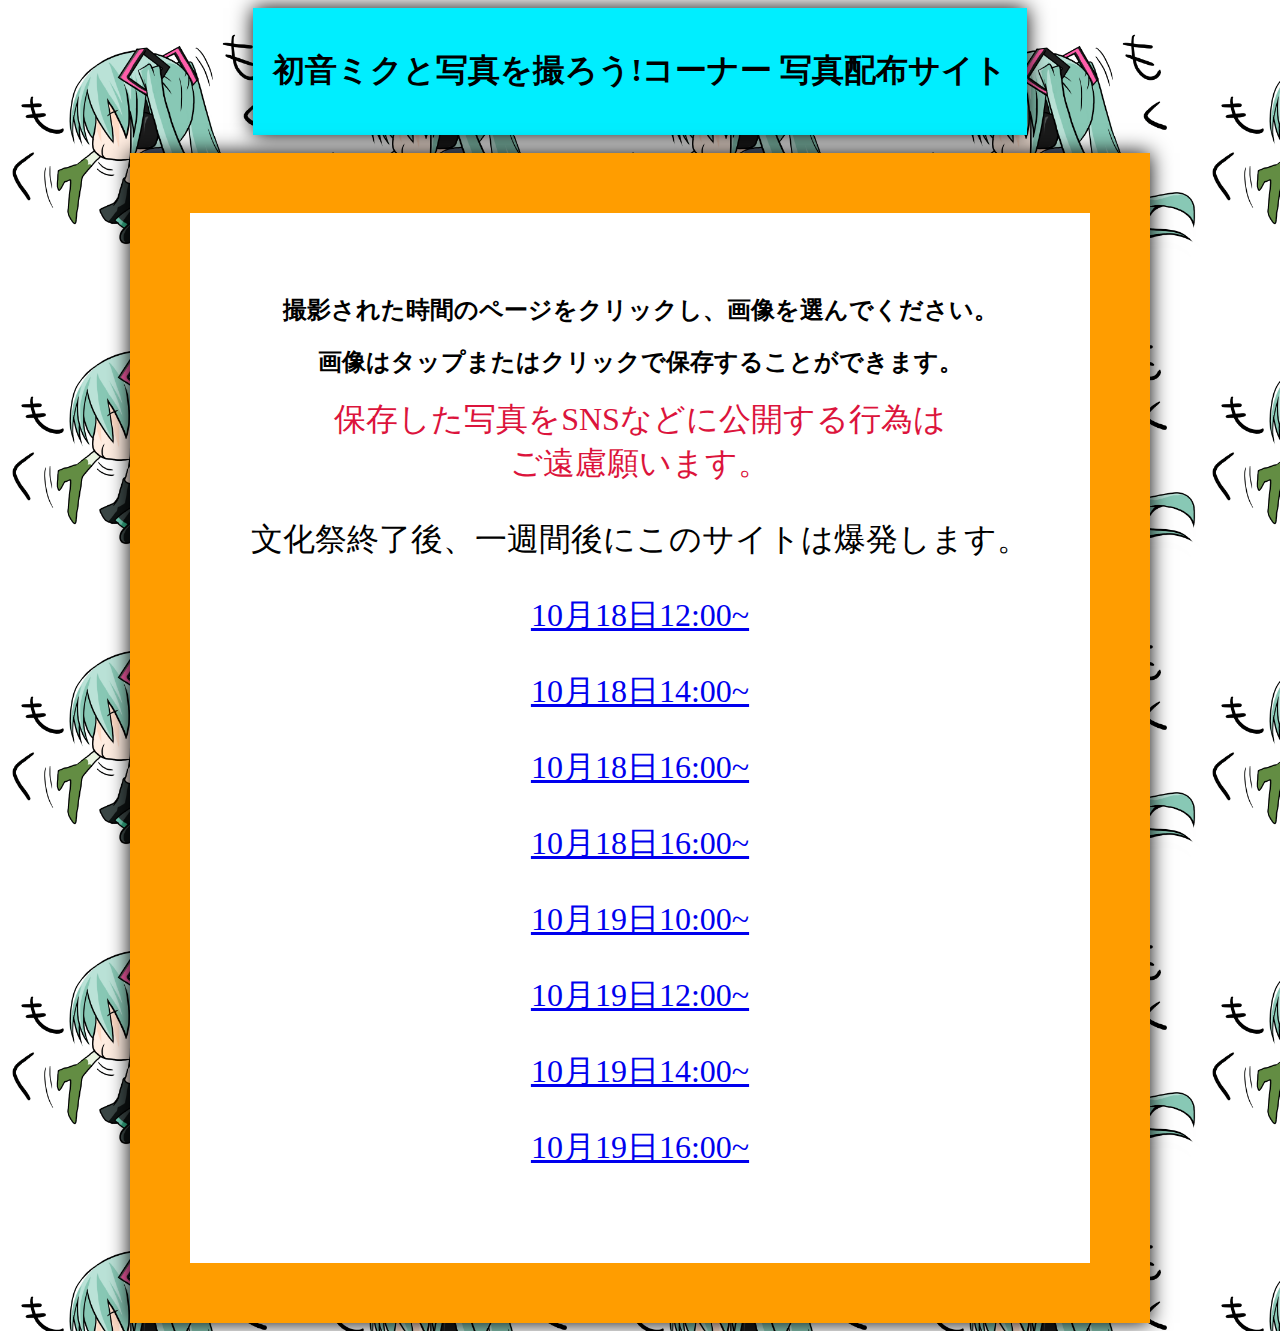
<file: index.html>
<!DOCTYPE html>
<html>
<head>
   <link rel="stylesheet" href="home.css">
   <title>MikuHaihu</title>
</head>
<body background="アイコン用初音ミク_ippo_2ho_202409091702.png">
    <div id="head">
        <div id="titlecard">
            <h1>初音ミクと写真を撮ろう!コーナー&nbsp;写真配布サイト</h1>
        </div>
    </div>
    <br>
    <div id="bigcard">
    <div id="card">
        <h2>撮影された時間のページをクリックし、画像を選んでください。</h2>
        <h2>画像はタップまたはクリックで保存することができます。</h2>
        <p1>保存した写真をSNSなどに公開する行為は<br>ご遠慮願います。</p1>
        <p>文化祭終了後、一週間後にこのサイトは爆発します。</p>
        <p><a href="PhotoSpace/Photo/10181200.html">10月18日12:00~</a></p>
        <p><a href="PhotoSpace/Photo/10181400.html">10月18日14:00~</a></p>
        <p><a href="PhotoSpace/Photo/10181600.html">10月18日16:00~</a></p>
        <p><a href="PhotoSpace/Photo/10181600.html">10月18日16:00~</a></p>
        <p><a href="PhotoSpace/Photo/10191000.html">10月19日10:00~</a></p>
        <p><a href="PhotoSpace/Photo/10191200.html">10月19日12:00~</a></p>
        <p><a href="PhotoSpace/Photo/10191400.html">10月19日14:00~</a></p>
        <p><a href="PhotoSpace/Photo/10191600.html">10月19日16:00~</a></p>
    </div>
    </div>
    <!--あれ？-->
</body>  
</html>
</file>
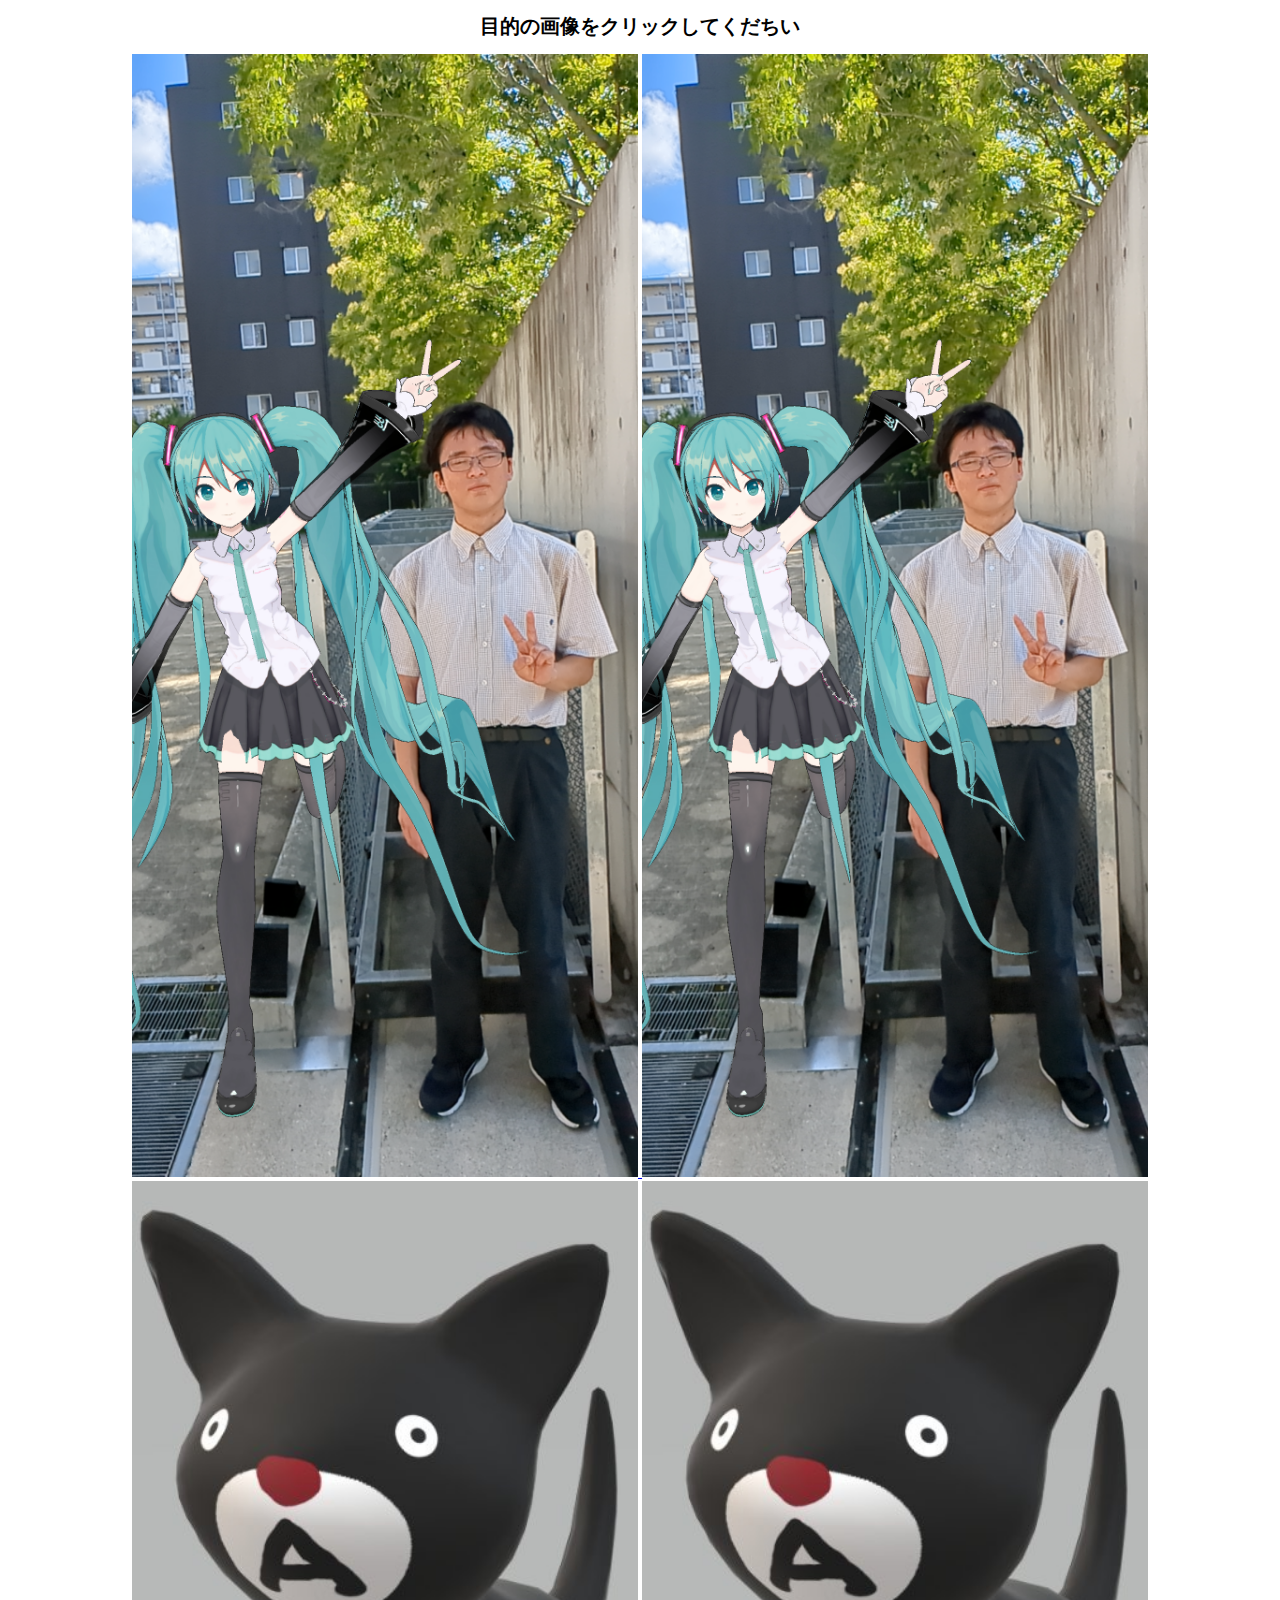
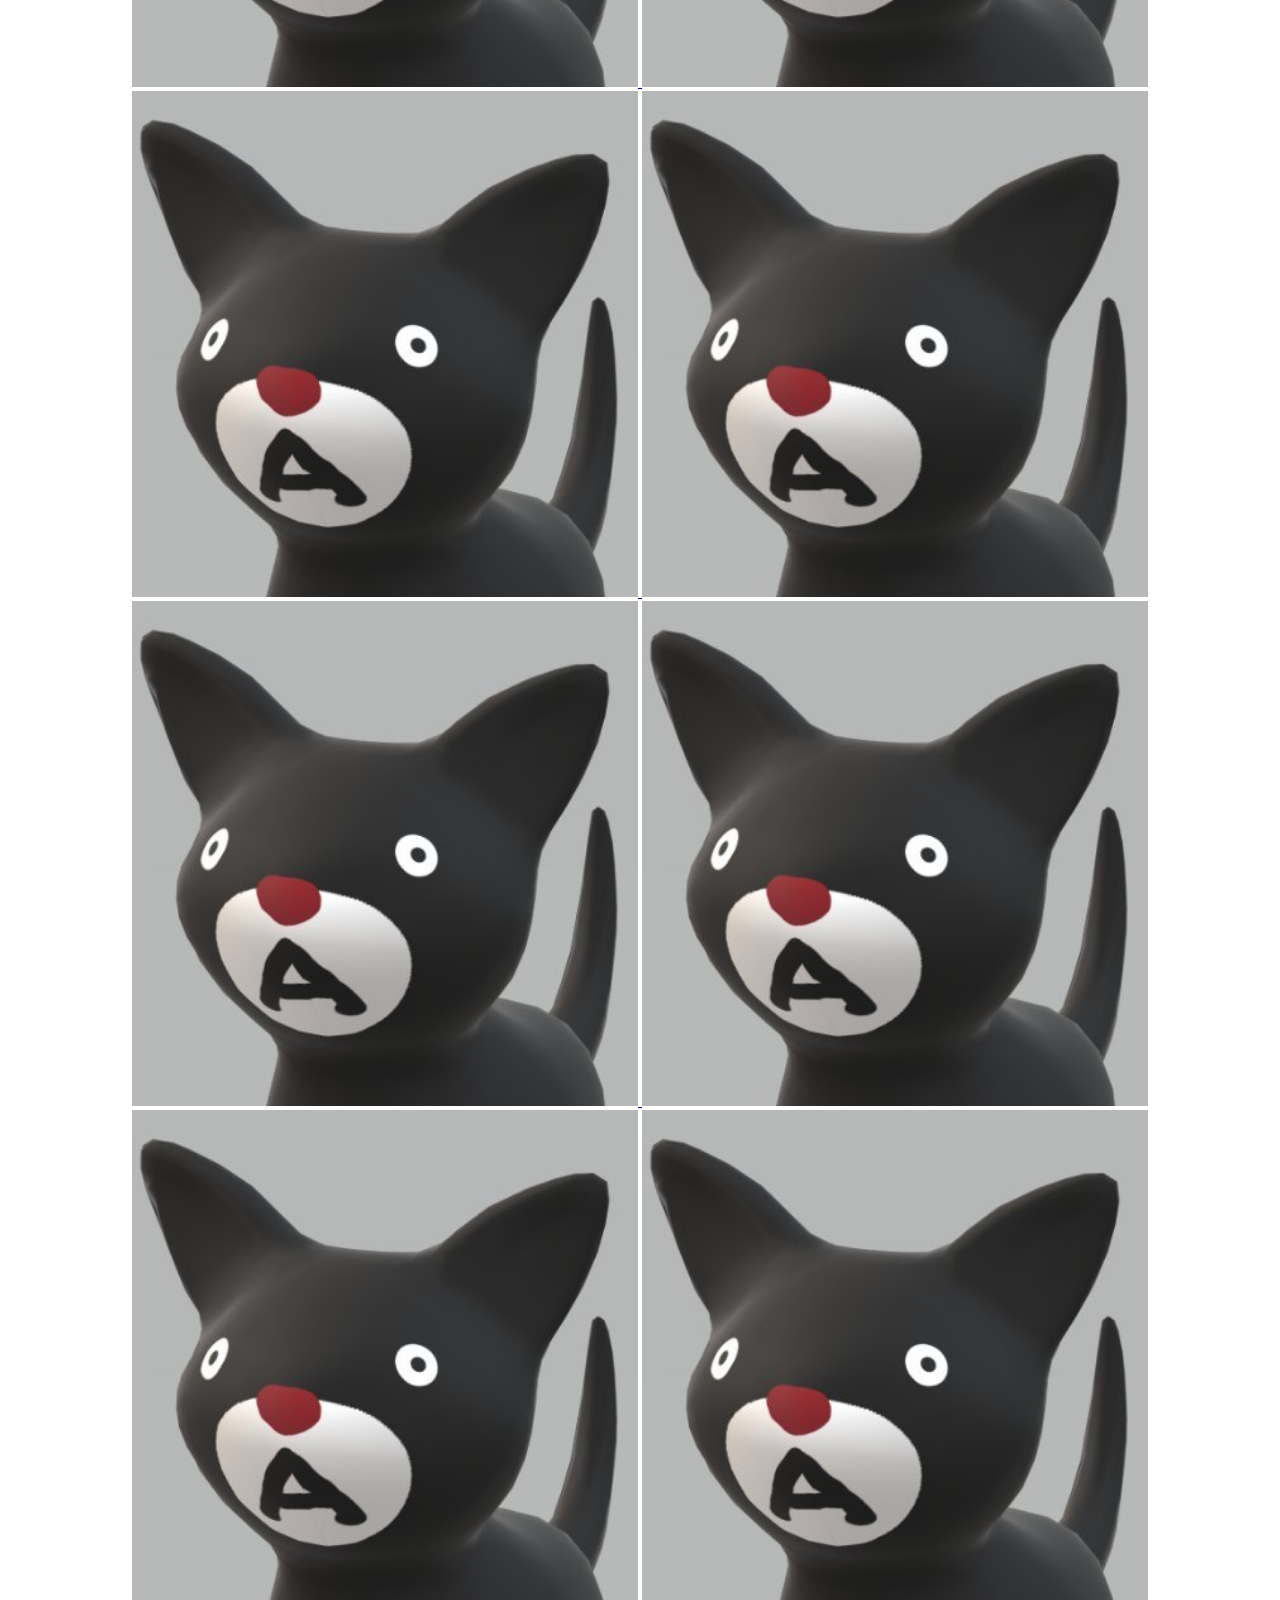
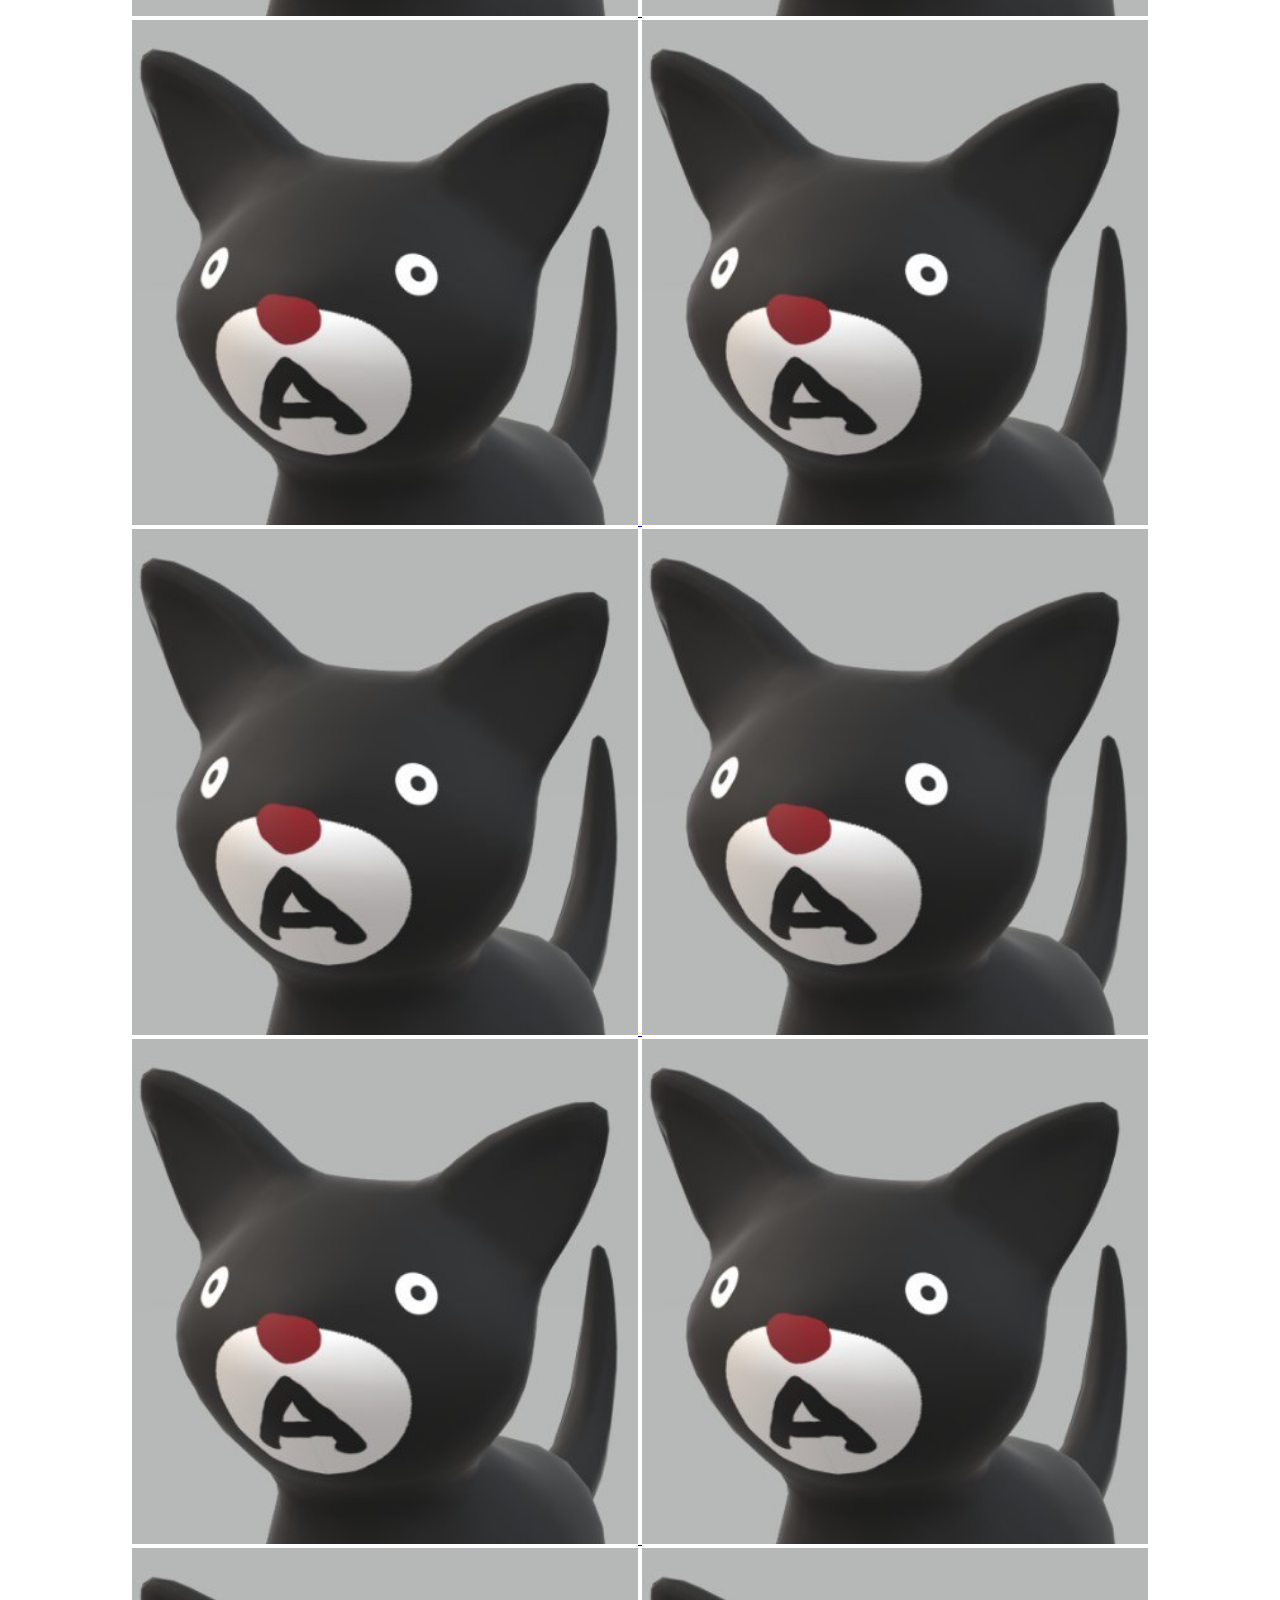
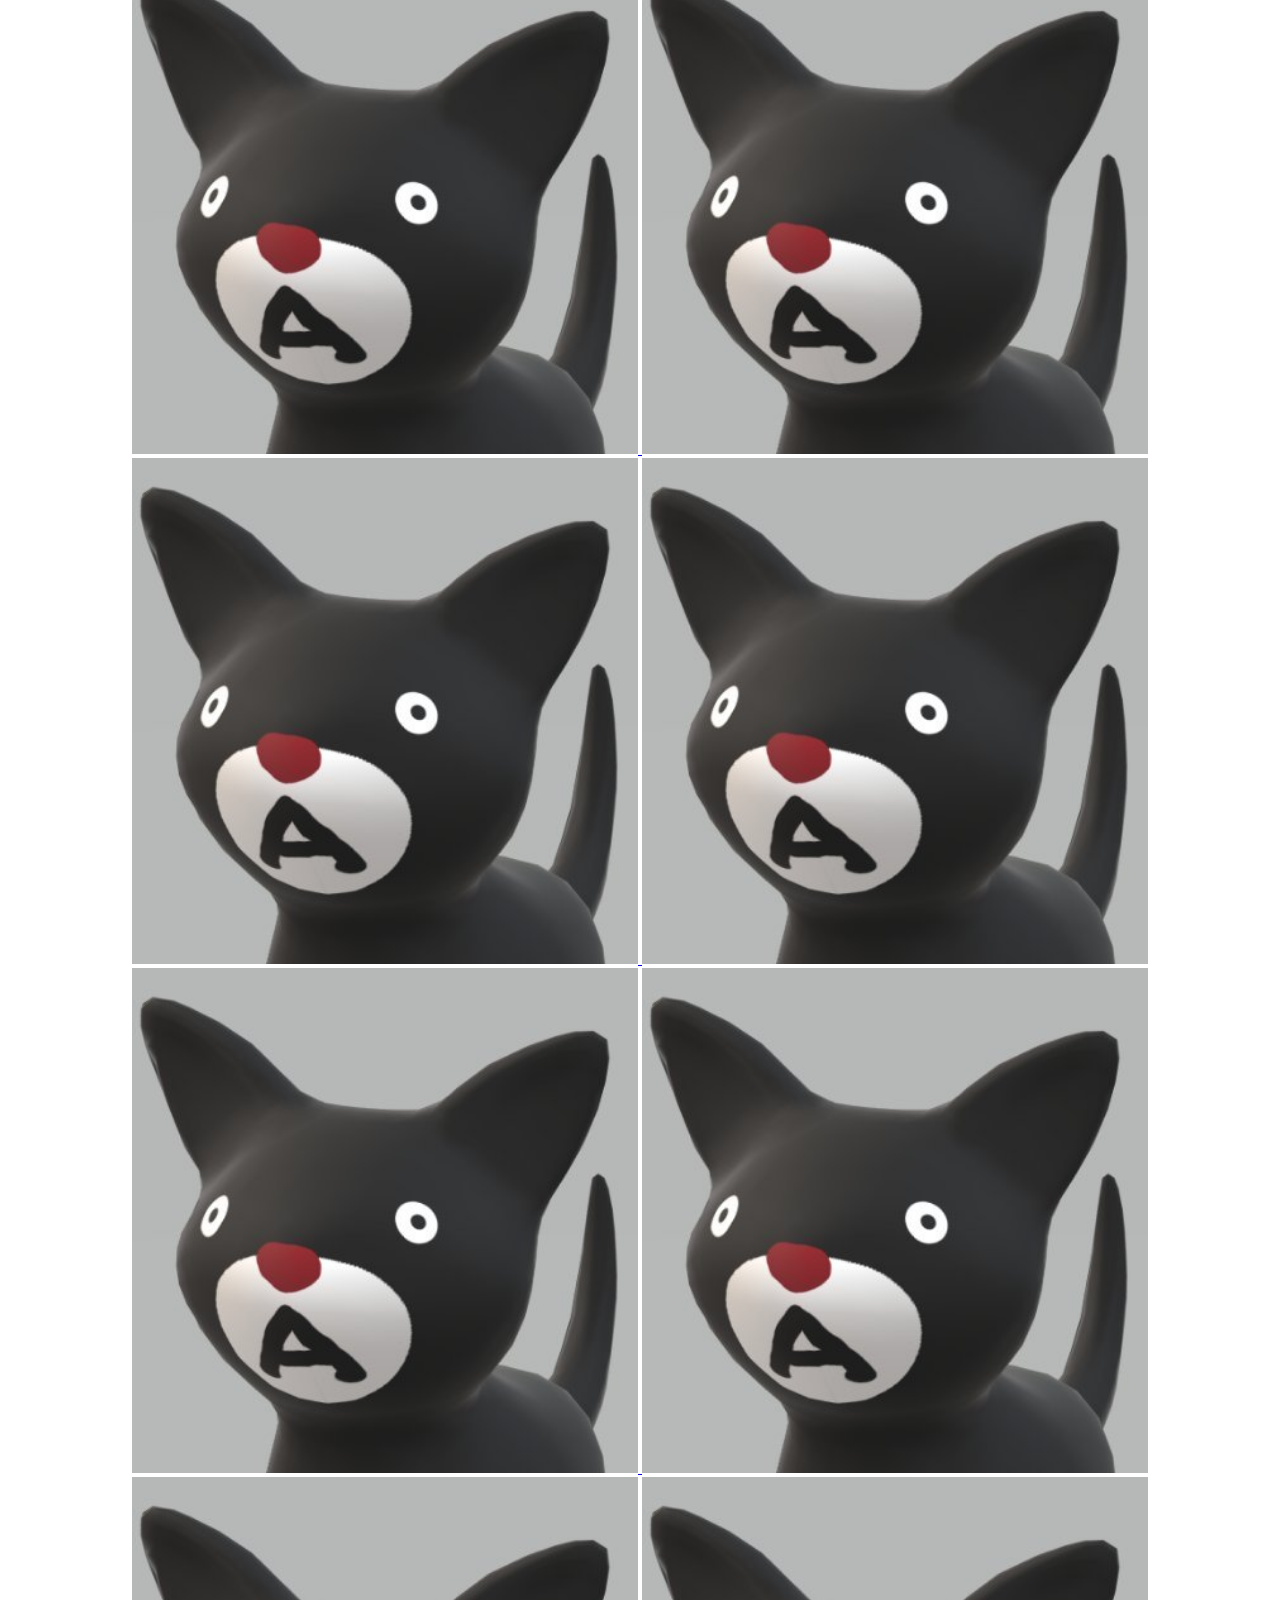
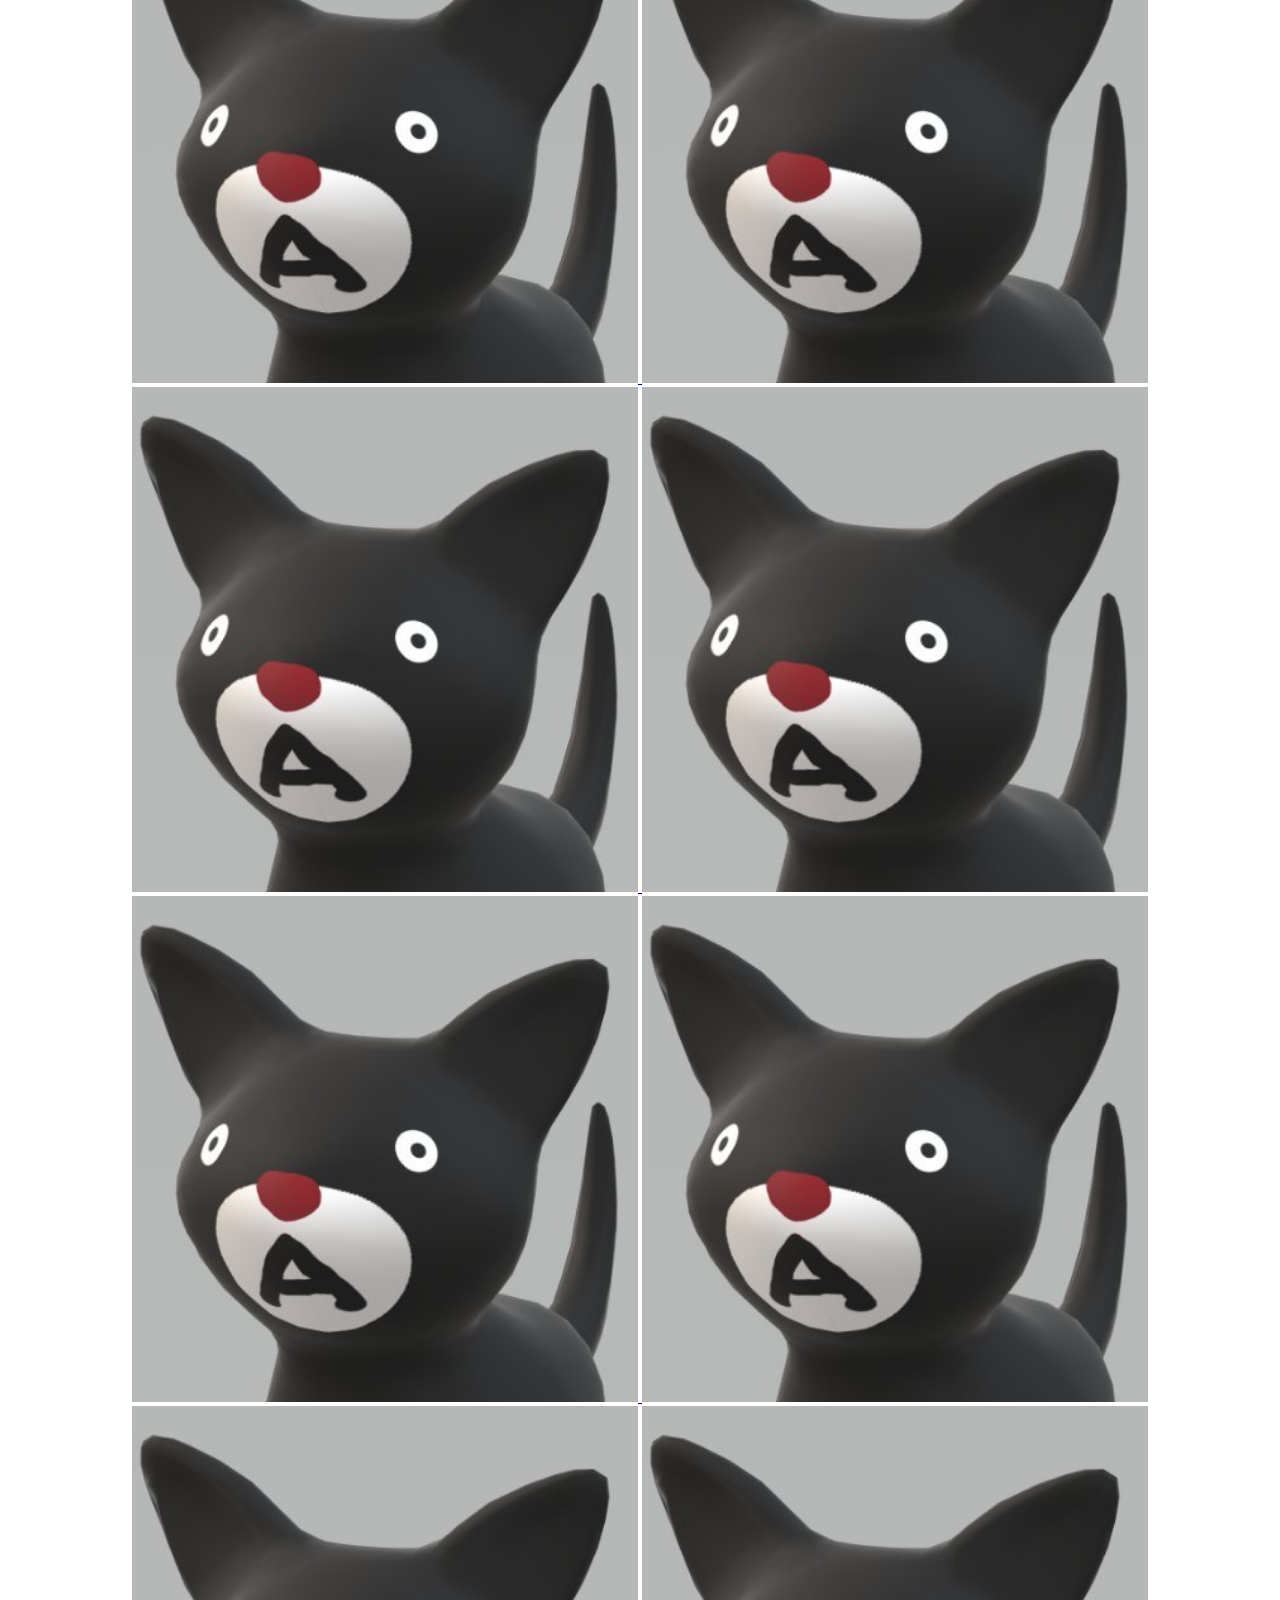
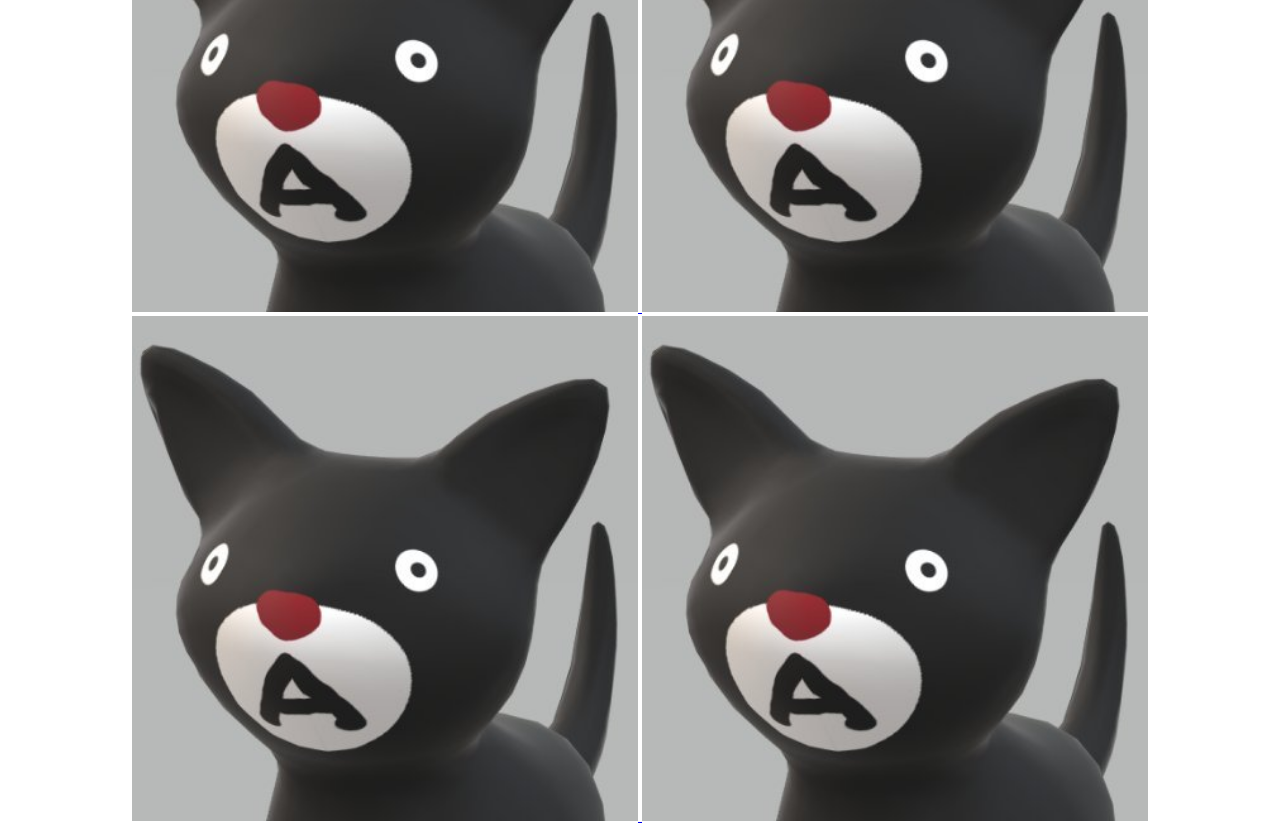
<file: PhotoSpace/Photo/10171200.html>
<!DOCTYPE html>
<html lang="ja">
    
<head>
    <link rel="stylesheet" href="image.css" >
    <meta charset="UTF-8">
    <meta name="viewport" content="width=device-width, initial-scale=1.0">
    <title>Document</title>
    
</head>
<body>
   

    <h1>目的の画像をクリックしてくだちい</h1>
    <a href="Photo/Screenshot_20240912-082115.png"download="Screenshot_20240912-082115.png"><img src="Photo/Screenshot_20240912-082115.png"alt="reason">
    <a href="Photo/Screenshot_20240912-082115.png"download="Screenshot_20240912-082115.png"><img src="Photo/Screenshot_20240912-082115.png"alt="reason"><br></a>
    <a href="Photo/000.png"download="000.png"><img src="Photo/000.png"alt="reason">
    <a href="Photo/000.png"download="000.png"><img src="Photo/000.png"alt="reason"><br></a>
    <a href="Photo/000.png"download="000.png"><img src="Photo/000.png"alt="reason">
    <a href="Photo/000.png"download="000.png"><img src="Photo/000.png"alt="reason"><br></a>
    <a href="Photo/000.png"download="000.png"><img src="Photo/000.png"alt="reason">
    <a href="Photo/000.png"download="000.png"><img src="Photo/000.png"alt="reason"><br></a>
    <a href="Photo/000.png"download="000.png"><img src="Photo/000.png"alt="reason">
    <a href="Photo/000.png"download="000.png"><img src="Photo/000.png"alt="reason"><br></a>
    <a href="Photo/000.png"download="000.png"><img src="Photo/000.png"alt="reason">
    <a href="Photo/000.png"download="000.png"><img src="Photo/000.png"alt="reason"><br></a>
    <a href="Photo/000.png"download="000.png"><img src="Photo/000.png"alt="reason">
    <a href="Photo/000.png"download="000.png"><img src="Photo/000.png"alt="reason"><br></a>
    <a href="Photo/000.png"download="000.png"><img src="Photo/000.png"alt="reason">
    <a href="Photo/000.png"download="000.png"><img src="Photo/000.png"alt="reason"><br></a>
    <a href="Photo/000.png"download="000.png"><img src="Photo/000.png"alt="reason">
    <a href="Photo/000.png"download="000.png"><img src="Photo/000.png"alt="reason"><br></a>
    <a href="Photo/000.png"download="000.png"><img src="Photo/000.png"alt="reason">
    <a href="Photo/000.png"download="000.png"><img src="Photo/000.png"alt="reason"><br></a>
    <a href="Photo/000.png"download="000.png"><img src="Photo/000.png"alt="reason">
    <a href="Photo/000.png"download="000.png"><img src="Photo/000.png"alt="reason"><br></a>
    <a href="Photo/000.png"download="000.png"><img src="Photo/000.png"alt="reason">
    <a href="Photo/000.png"download="000.png"><img src="Photo/000.png"alt="reason"><br></a>
    <a href="Photo/000.png"download="000.png"><img src="Photo/000.png"alt="reason">
    <a href="Photo/000.png"download="000.png"><img src="Photo/000.png"alt="reason"><br></a>
    <a href="Photo/000.png"download="000.png"><img src="Photo/000.png"alt="reason">
    <a href="Photo/000.png"download="000.png"><img src="Photo/000.png"alt="reason"><br></a>
    <a href="Photo/000.png"download="000.png"><img src="Photo/000.png"alt="reason">
    <a href="Photo/000.png"download="000.png"><img src="Photo/000.png"alt="reason"><br></a>
    <a href="Photo/000.png"download="000.png"><img src="Photo/000.png"alt="reason">
    <a href="Photo/000.png"download="000.png"><img src="Photo/000.png"alt="reason"><br></a>
</div>
</body>

</html>
</file>
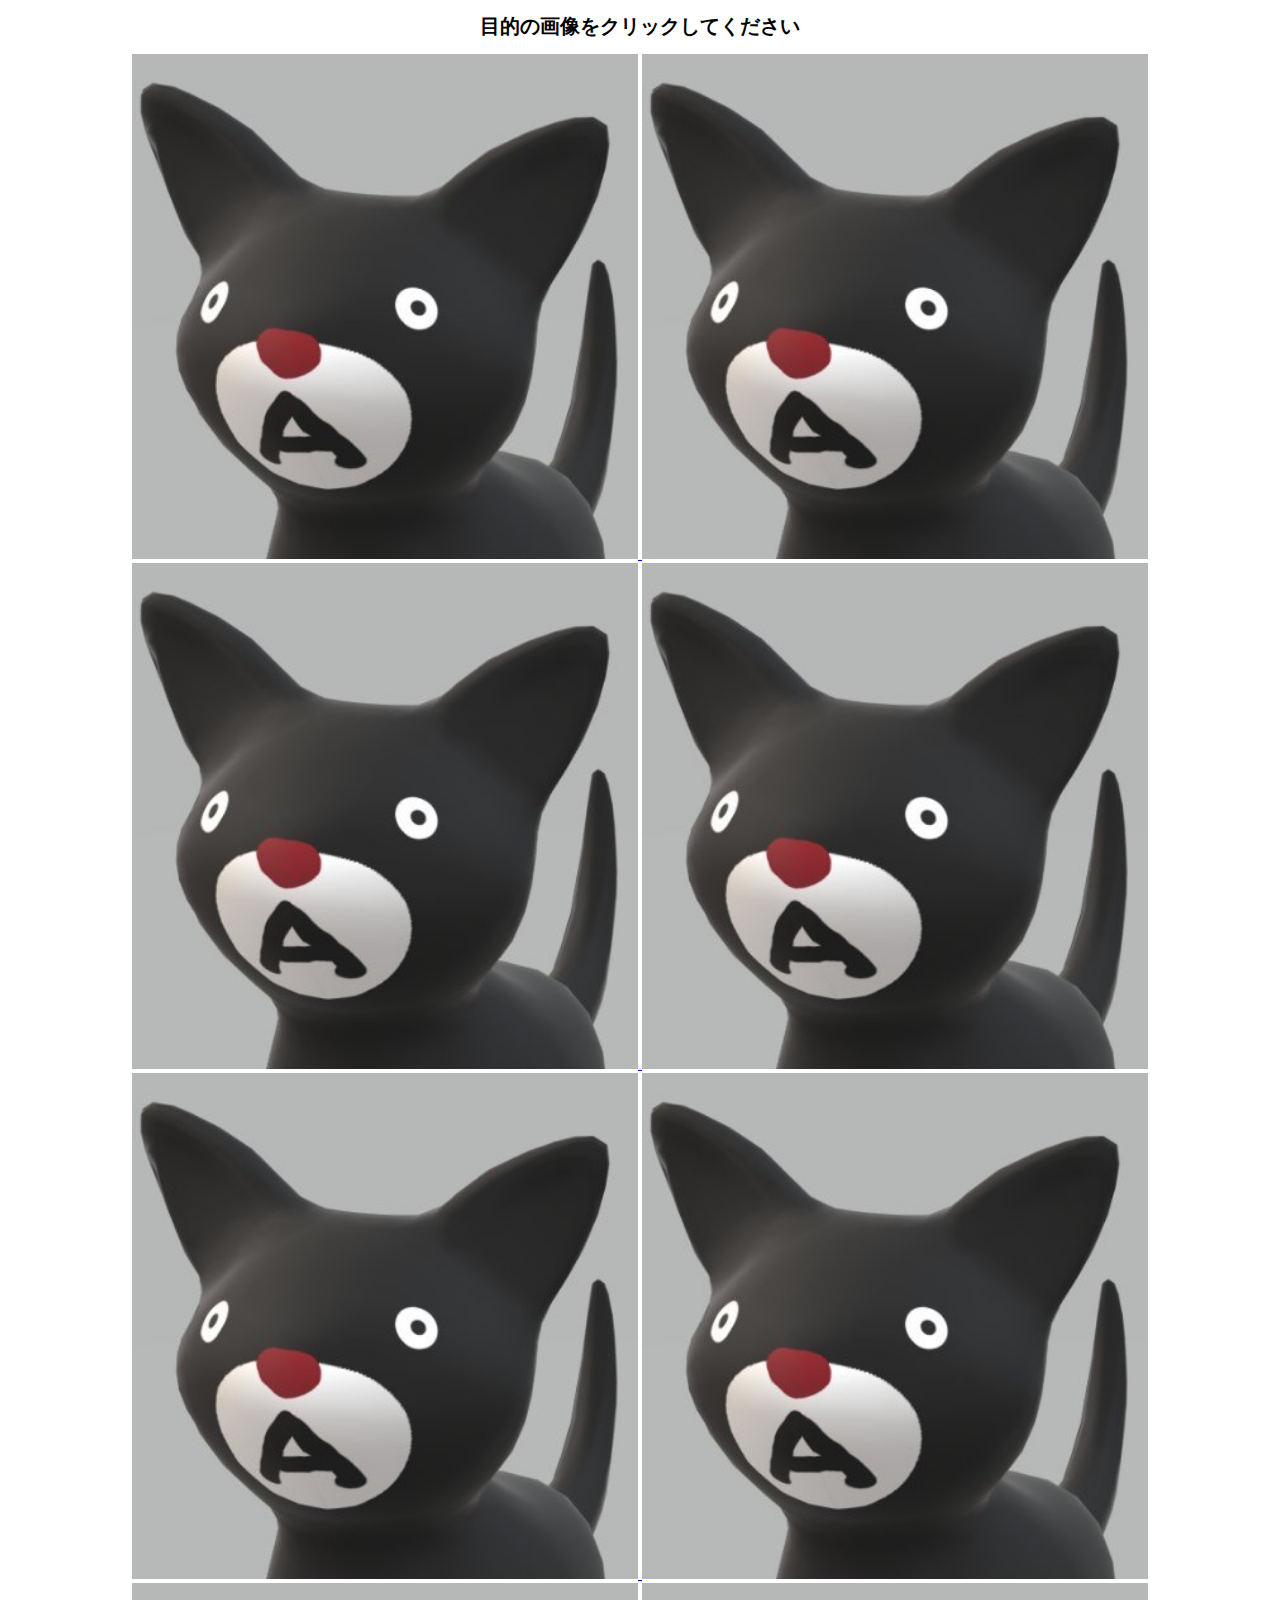
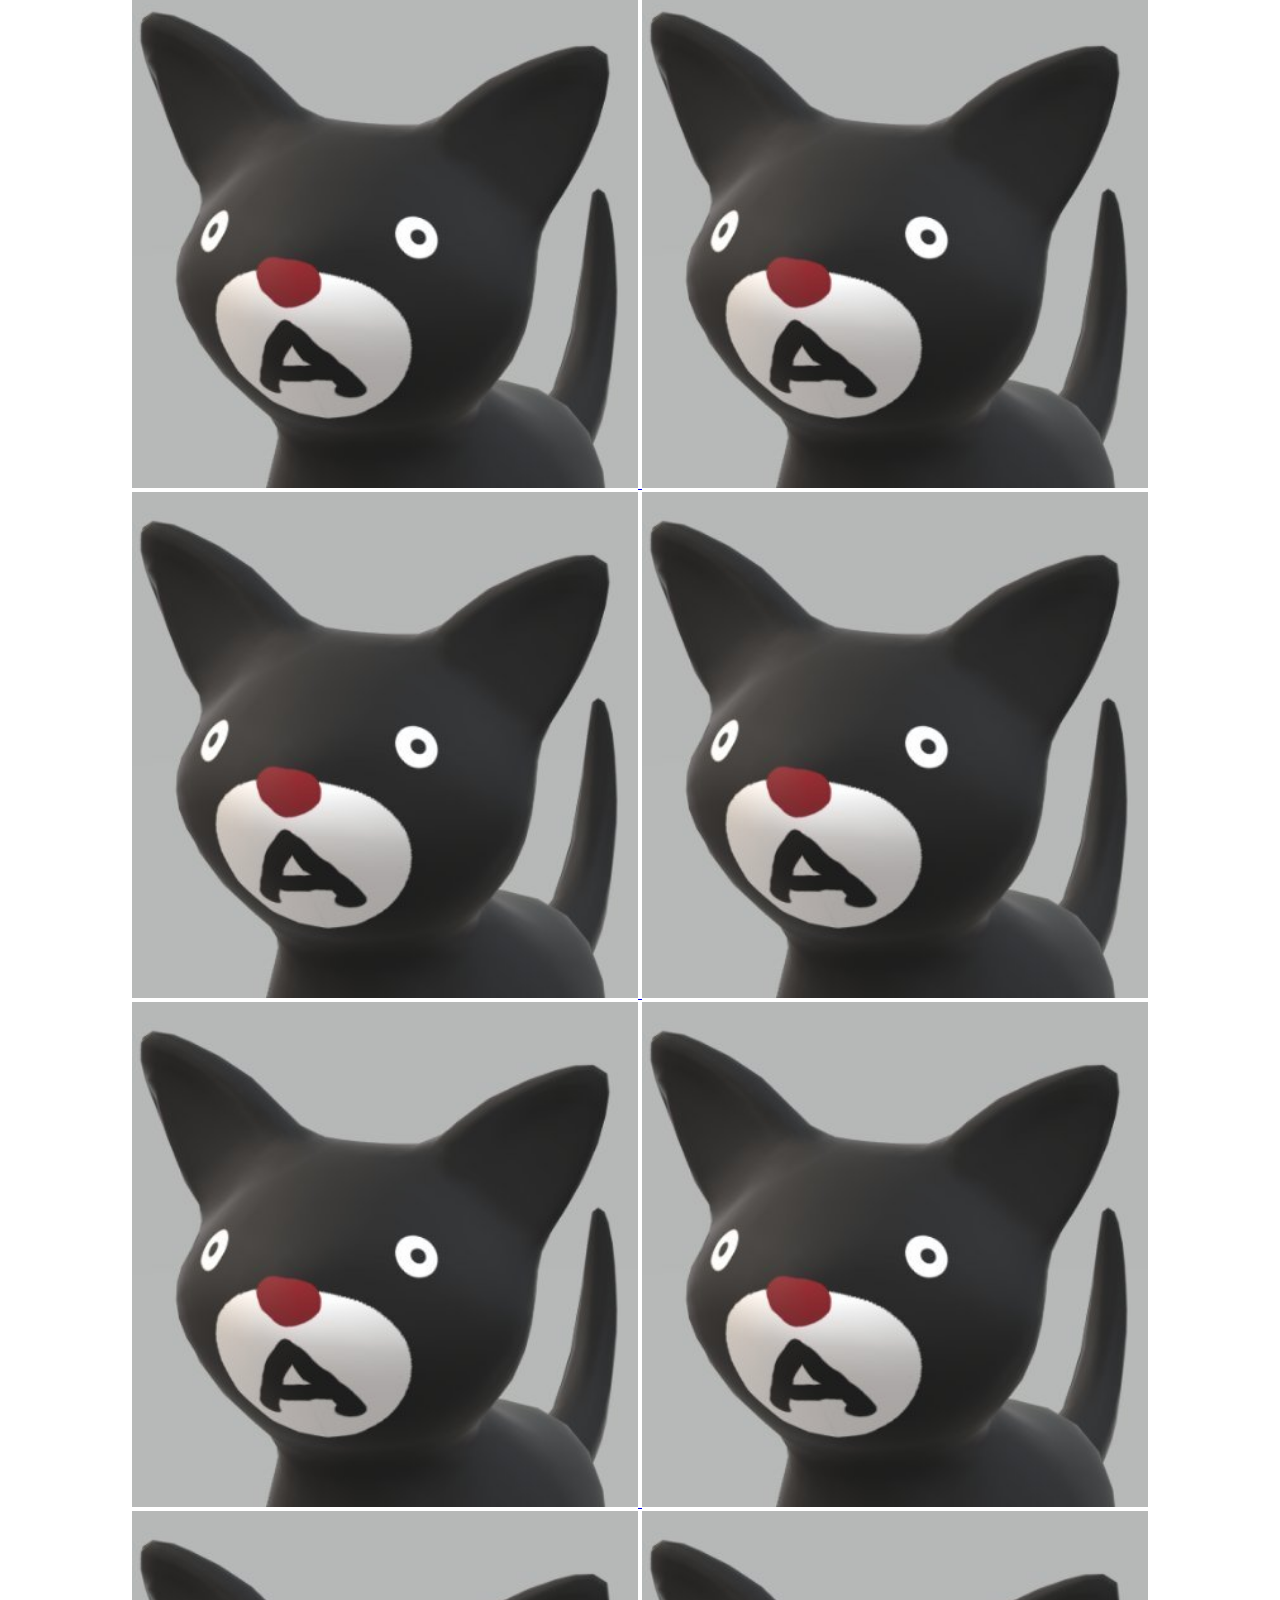
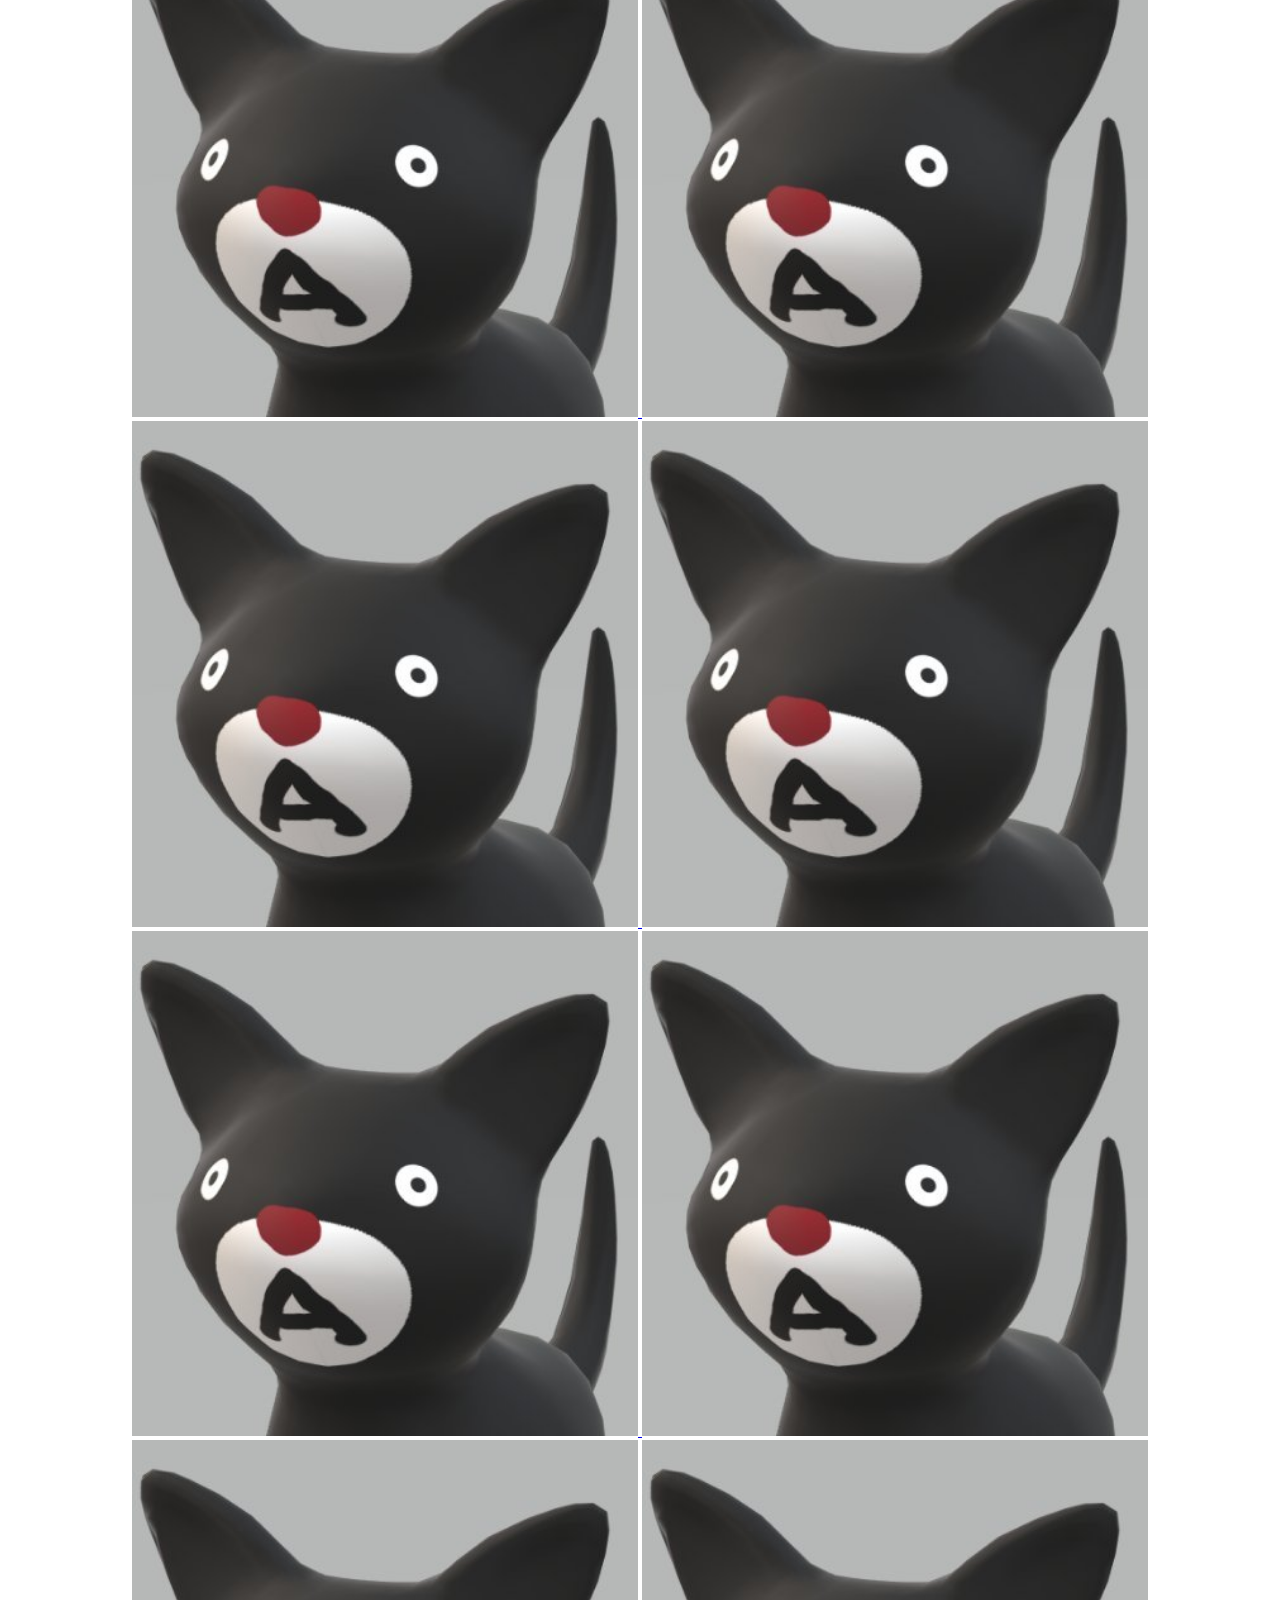
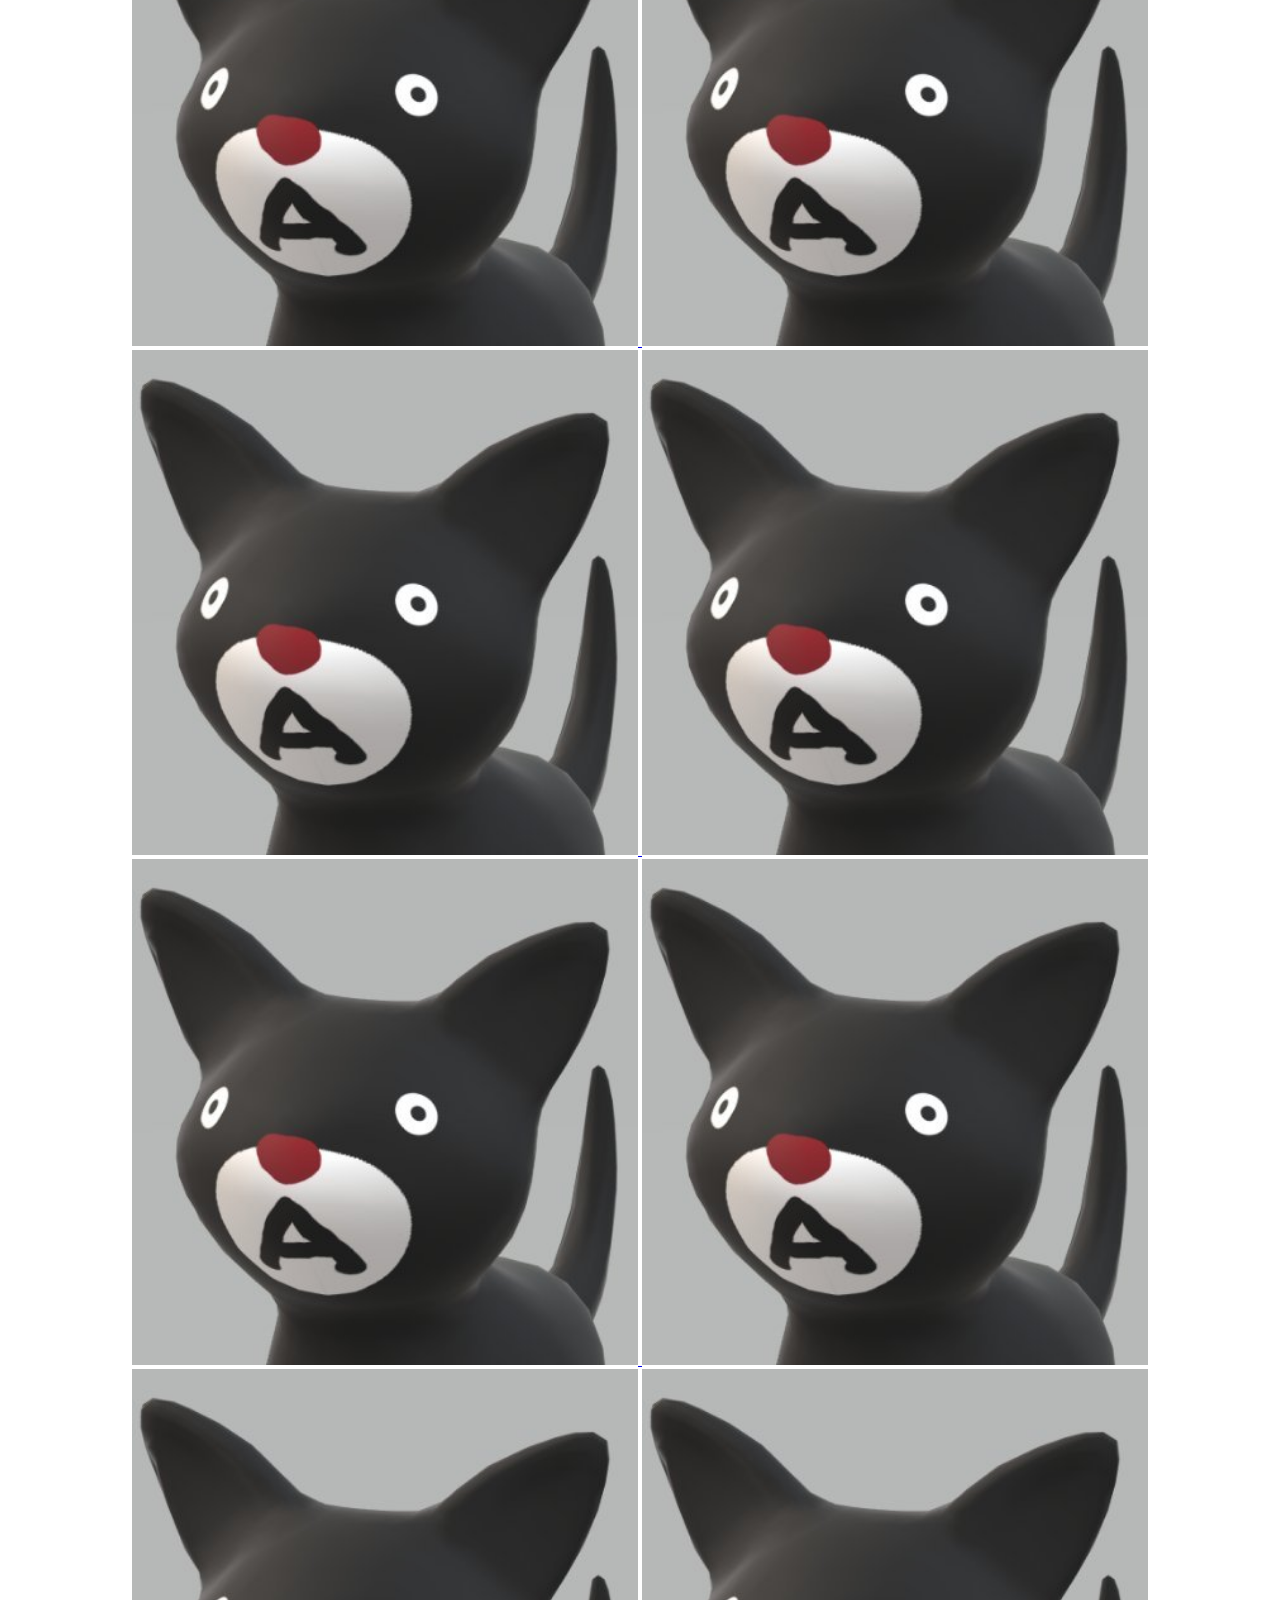
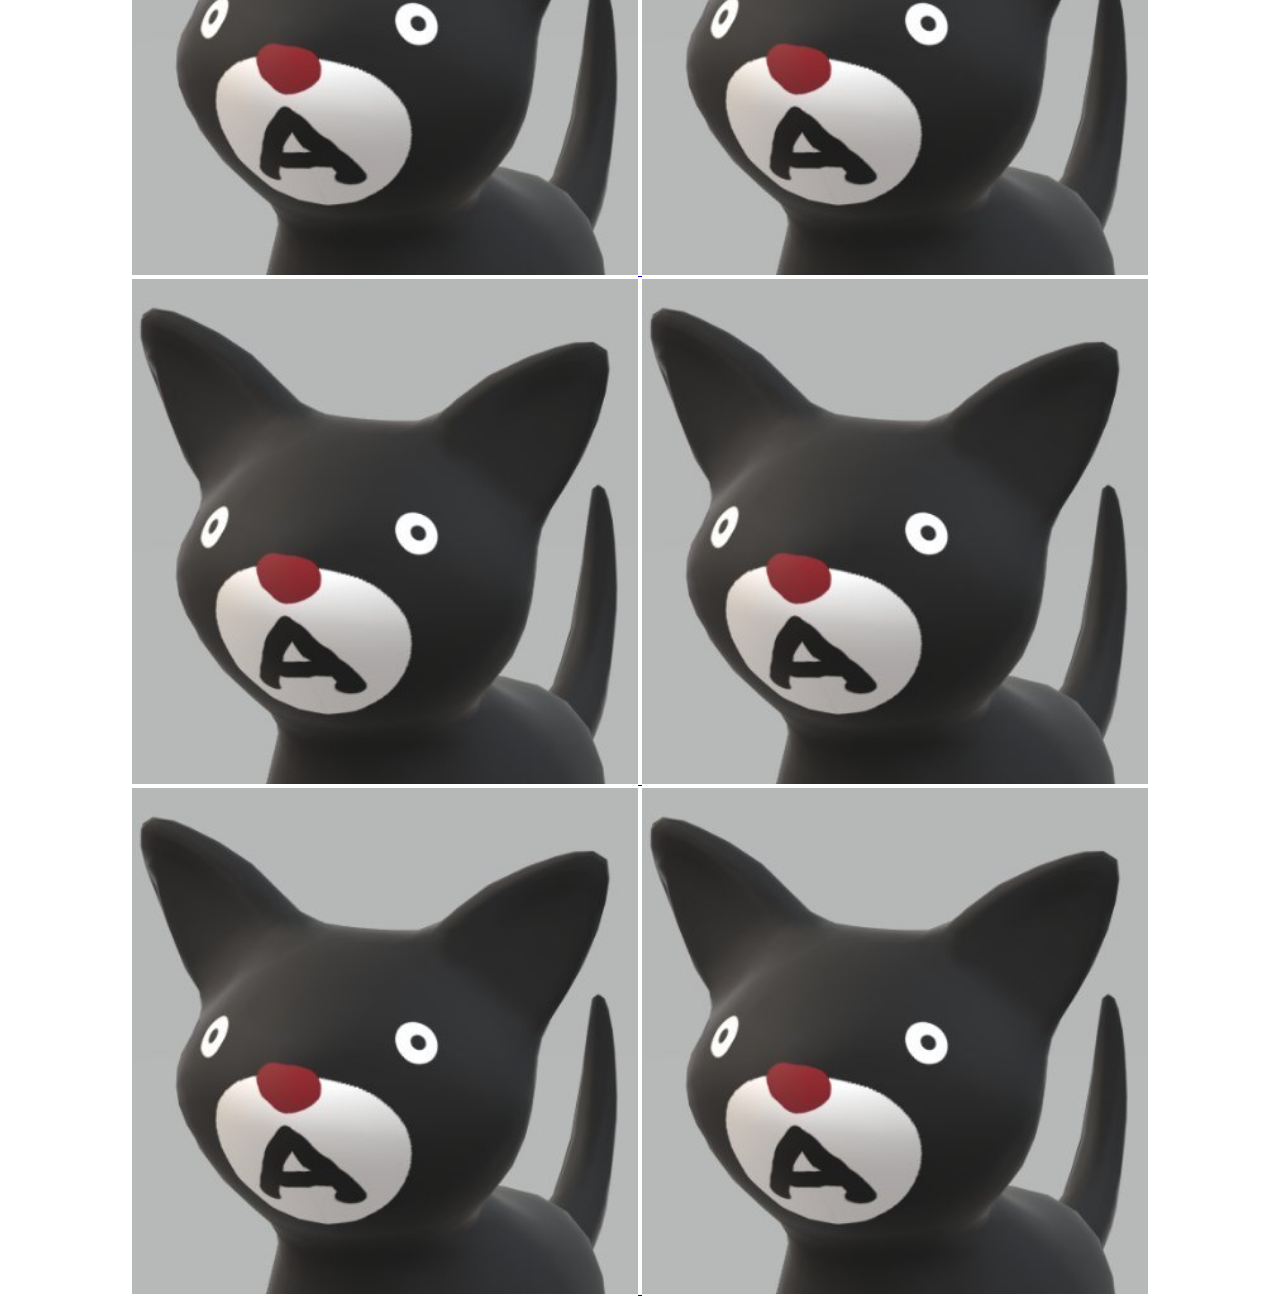
<file: PhotoSpace/Photo/10181200.html>
<!DOCTYPE html>
<html lang="ja">
    
<head>
    <link rel="stylesheet" href="image.css" >
    <meta charset="UTF-8">
    <meta name="viewport" content="width=device-width, initial-scale=1.0">
    <title>Document</title>
    
</head>
<body>
   

    <h1>目的の画像をクリックしてください</h1>
    <a href="Photo/000.png"download="000.png"><img src="Photo/000.png"alt="reason">
    <a href="Photo/000.png"download="000.png"><img src="Photo/000.png"alt="reason"><br></a>
    <a href="Photo/000.png"download="000.png"><img src="Photo/000.png"alt="reason">
    <a href="Photo/000.png"download="000.png"><img src="Photo/000.png"alt="reason"><br></a>
    <a href="Photo/000.png"download="000.png"><img src="Photo/000.png"alt="reason">
    <a href="Photo/000.png"download="000.png"><img src="Photo/000.png"alt="reason"><br></a>
    <a href="Photo/000.png"download="000.png"><img src="Photo/000.png"alt="reason">
    <a href="Photo/000.png"download="000.png"><img src="Photo/000.png"alt="reason"><br></a>
    <a href="Photo/000.png"download="000.png"><img src="Photo/000.png"alt="reason">
    <a href="Photo/000.png"download="000.png"><img src="Photo/000.png"alt="reason"><br></a>
    <a href="Photo/000.png"download="000.png"><img src="Photo/000.png"alt="reason">
    <a href="Photo/000.png"download="000.png"><img src="Photo/000.png"alt="reason"><br></a>
    <a href="Photo/000.png"download="000.png"><img src="Photo/000.png"alt="reason">
    <a href="Photo/000.png"download="000.png"><img src="Photo/000.png"alt="reason"><br></a>
    <a href="Photo/000.png"download="000.png"><img src="Photo/000.png"alt="reason">
    <a href="Photo/000.png"download="000.png"><img src="Photo/000.png"alt="reason"><br></a>
    <a href="Photo/000.png"download="000.png"><img src="Photo/000.png"alt="reason">
    <a href="Photo/000.png"download="000.png"><img src="Photo/000.png"alt="reason"><br></a>
    <a href="Photo/000.png"download="000.png"><img src="Photo/000.png"alt="reason">
    <a href="Photo/000.png"download="000.png"><img src="Photo/000.png"alt="reason"><br></a>
    <a href="Photo/000.png"download="000.png"><img src="Photo/000.png"alt="reason">
    <a href="Photo/000.png"download="000.png"><img src="Photo/000.png"alt="reason"><br></a>
    <a href="Photo/000.png"download="000.png"><img src="Photo/000.png"alt="reason">
    <a href="Photo/000.png"download="000.png"><img src="Photo/000.png"alt="reason"><br></a>
    <a href="Photo/000.png"download="000.png"><img src="Photo/000.png"alt="reason">
    <a href="Photo/000.png"download="000.png"><img src="Photo/000.png"alt="reason"><br></a>
    <a href="Photo/000.png"download="000.png"><img src="Photo/000.png"alt="reason">
    <a href="Photo/000.png"download="000.png"><img src="Photo/000.png"alt="reason"><br></a>
    <a href="Photo/000.png"download="000.png"><img src="Photo/000.png"alt="reason">
    <a href="Photo/000.png"download="000.png"><img src="Photo/000.png"alt="reason"><br></a>
</div>
</body>

</html>
</file>
<file: home.css>
head{
    
    text-align: center;
    #bigcard{
        padding: 30px;
        background-color:#00eeff;
        box-shadow:0 0 20px rgba(0,0,0,1);
        display:inline-block;
    }
}
body{
    text-align: center;
    background-size: 300px 300px;
    
    #titlecard{
        padding: 20px;
        background-color:#00eeff;
        box-shadow:0 0 20px rgba(0,0,0,1);
        display:inline-block;
    }
    #bigcard{
        padding:60.1px;
        background-color:#ff9d00;
        box-shadow:0 0 20px rgba(0,0,0,1);
        display:inline-block;
    }
    #card{
        
        padding: 61px;
        background-color: #ffffff;
        display:inline-block;
    }
    p{
        font-size: xx-large;
    }
    p1{
        font-size: xx-large;
        color: crimson;
    }
}
</file>
<file: PhotoSpace/Photo/image.css>
body{
  text-align: center;
}
h1{
  font-size: 20px;
}
img{
  width: 40%;
height: 40%;
}
</file>
